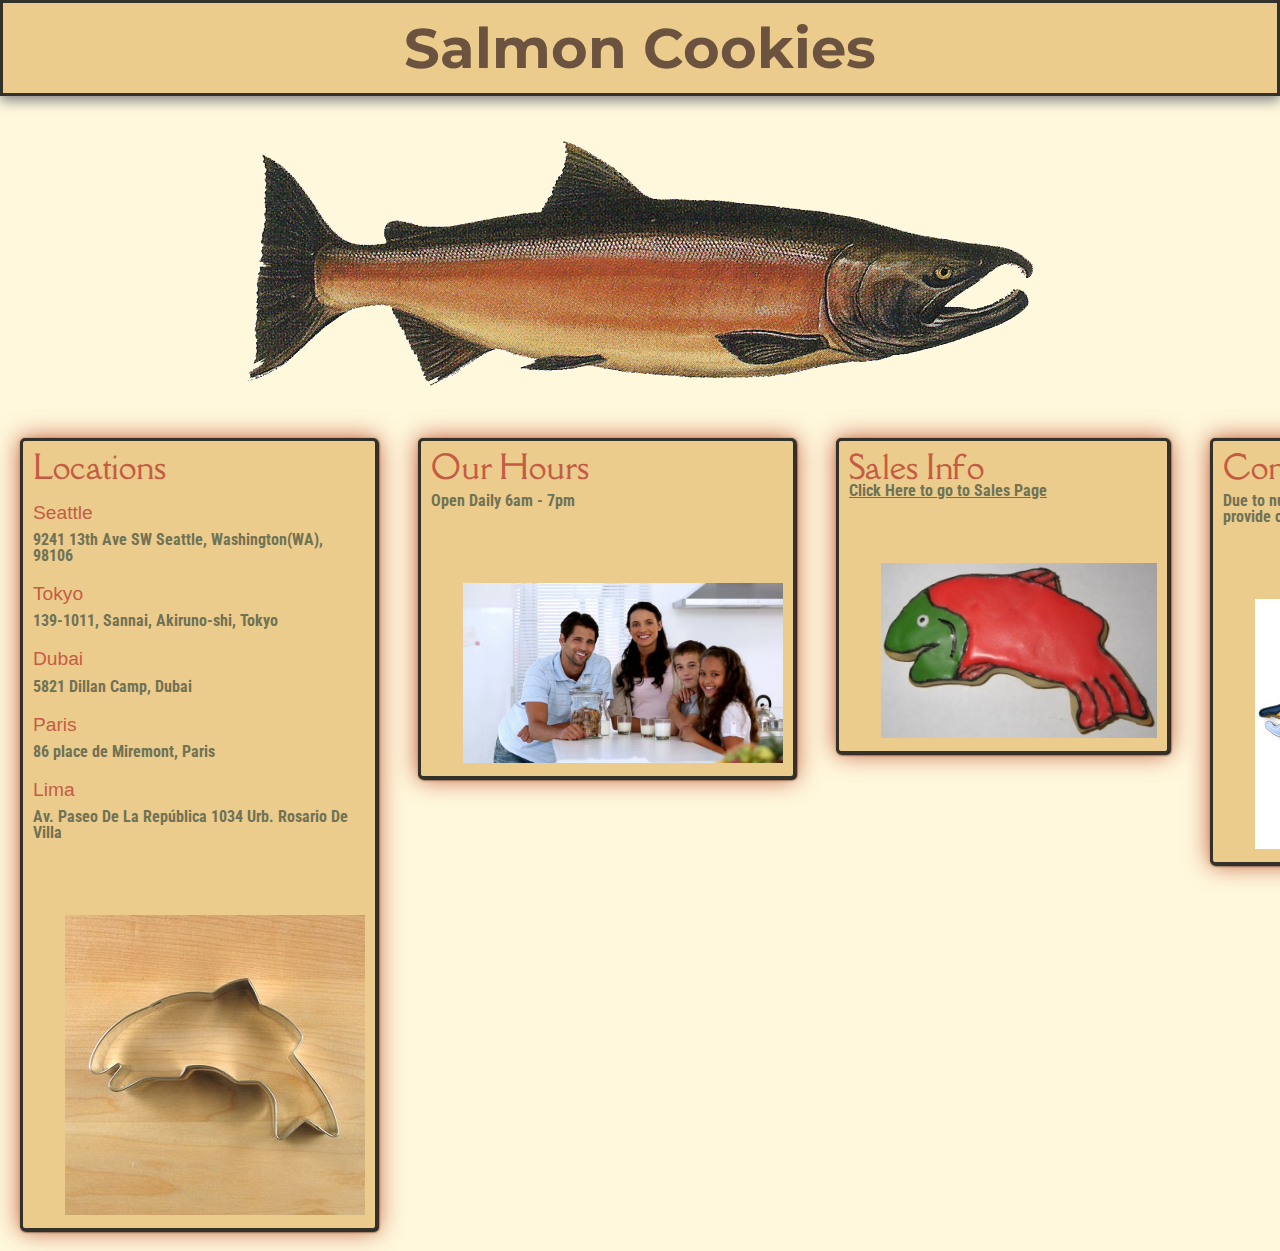
<file: index.html>
<!DOCTYPE html>
<html lang="en">

<head>
    <link href="css/reset.css" type="text/css" rel="stylesheet" />
    <link href="css/style.css" type="text/css" rel="stylesheet" />
    <link rel="preconnect" href="https://fonts.gstatic.com">
    <!-- <link href="https://fonts.googleapis.com/css2?family=Montserrat:wght@100&display=swap" rel="stylesheet">
    <link rel="preconnect" href="https://fonts.gstatic.com"> -->
    <link
        href="https://fonts.googleapis.com/css2?family=Montserrat:wght@100&family=Roboto+Condensed:wght@300&display=swap"
        rel="stylesheet">
    <link rel="preconnect" href="https://fonts.gstatic.com">
    <link href="https://fonts.googleapis.com/css2?family=Della+Respira&display=swap" rel="stylesheet">
    <title>index Salmon Cookies</title>
</head>

<body>
    <header>
        <h1>Salmon Cookies</h1>
    </header>
    <img src="img/salmon.png" id="salmon">
    <main>
        <div id="boxProfiles">
            <article id="locations">
                <h2>Locations</h2>
                <h3>Seattle</h3>
                <p>9241 13th Ave SW Seattle, Washington(WA), 98106</p>
                <h3>Tokyo</h3>
                <p>139-1011, Sannai, Akiruno-shi, Tokyo</p>
                <h3>Dubai</h3>
                <p>5821 Dillan Camp, Dubai</p>
                <h3>Paris</h3>
                <p>86 place de Miremont, Paris</p>
                <h3>Lima</h3>
                <p>Av. Paseo De La República 1034 Urb. Rosario De Villa</p>
                <img src="img/cutter.jpeg" id="imgCutter">
            </article>
            <article id="hours">
                <h2>Our Hours</h2>
                <p>Open Daily 6am - 7pm</p>
                <img src="img/family.jpg" id="imgFamily">
            </article>
            <article id="salesinfo">
                <h2>Sales Info</h2>
                <a href="sales.html">Click Here to go to Sales Page</a>
                <img src="img/frosted-cookie.jpg" id="imgCookie">
            </article>
            <article id="contact">
                <h2>Contact Info</h2>
                <p>Due to numerous DoS attacks, we no longer provide contact info </p>
                <img src="img/fish.jpg" id="imgFish">
            </article>
        </div>
    </main>

</body>

</html>
</file>
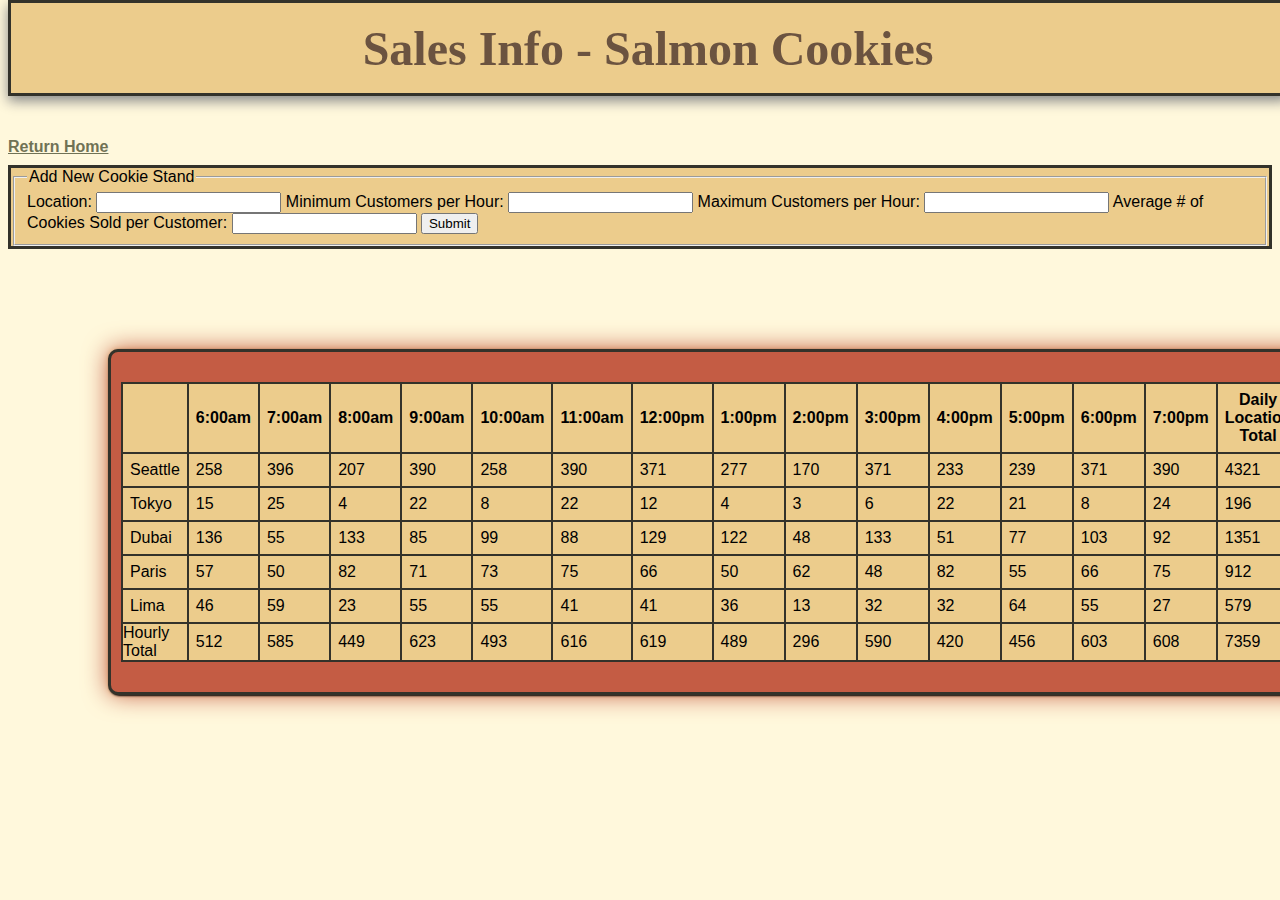
<file: sales.html>
<!DOCTYPE html>
<html lang="en">

<head>
    <title>Sales Info - Salmon Cookies</title>
    <link href="css/style.css" type="text/css" rel="stylesheet" />
</head>

<body>
    <header>
        <h1 id ="salesInfo">Sales Info - Salmon Cookies</h1>
    </header>
    <main>
        <div id="returnHome">
            <a href="index.html">Return Home</a>
        </div>
        <form id="cookie-form">
            <fieldset>
                <legend>Add New Cookie Stand</legend>
                <label for="newStandLocation">Location: </label>
                <input name="newStandLocation" type="text" required="required"/>
                <label for="newStandMinCookies">Minimum Customers per Hour: </label>
                <input name="newStandMinCookies" type="text" />
                <label for="newStandMaxCookies">Maximum Customers per Hour: </label>
                <input name="newStandMaxCookies" type="text" />
                <label for="avgCookiesSold">Average # of Cookies Sold per Customer: </label>
                <input name="avgCookiesSold" type="text" />
                <button type="submit">Submit</button>
            </fieldset>
        </form>
        <div id="store-container">
        </div>
    </main>
    <footer>
    </footer>
    <script src="js/app.js"></script>
</body>

</html>
</file>
<file: css/style.css>
* {
  font-family: Tahoma, sans-serif;
  align-items: center;
  box-sizing: border-box;
}

body {
  background-color: cornsilk;
}

#store-container {
  display: flex;
}

header {
  font-family: 'Montserrat', sans-serif;
  color:rgb(107,83,64);
  font-size: 3.5rem;
  font-weight: bold;
  background-color: rgb(236,204,140);
  border: 3px solid rgb(51,50,42);
  display: flex;
  padding: 1rem;
  justify-content: space-between;
  /* align-items: center; */
  position: fixed;
  width: 100%;
  top: 0;
  height: 6rem;
  /* box shadow learned on w3Schools */
  box-shadow: 0px 5px 12px #888888;
}

h1 {
  margin: auto;
}

#salmon {
  display: flex;
  margin-top: 140px ;
  margin-left: auto;
  margin-right: auto;
  margin-bottom: 2rem;
}

#boxProfiles {
  display: flex;
  align-items: flex-start;
  
}

#boxProfiles article {
  flex: 1;
  margin: 20px;
  background-color: rgb(236,204,140);
  padding: 10px;
  border: 2px solid rgb(241, 202, 154);
  border-radius: 5px;
  border: 3px solid rgb(51,50,42);
  color: rgb(196,92,68);
  box-shadow: 1px 1px 2px black, 0 0 25px rgb(196,92,68), 0 0 5px rgb(236,204,140);
}

#boxProfiles h3 {
  margin-top: 20px;
  font-size: 1.2rem;
}

#boxProfiles p, a {
  /* color: rgb(51,50,42); */
  color: rgb(112,114,85);
  font-size: 1rem;
  margin-top: 10px;
  margin-bottom: 10px;
  font-family: 'Roboto Condensed', sans-serif;
  font-weight: bold;
}

#boxProfiles img {
  margin-top: 4rem;
  max-width: 20rem;
  /* max-height: 15rem; */
  margin-left: 2rem;
  /* margin-right: auto; */
}

main h2 {
  font-size: 2rem;
  font-family: 'Della Respira', serif;
}

#salesInfo {
  font-size: 3rem;
  font-family: 'Della Respira', serif;
  align-items: center;
  margin: auto;
}


/* table below */

#returnHome {
  font-size: 3.5rem;
  margin-top: 100px;
}

#store-container article {
  flex: 1;
  margin: 100px;
  background-color: rgb(196,92,68);
  padding: 10px;
  border-radius: 10px;
  border: 3px solid rgb(51,50,42);
  box-shadow: 1px 1px 2px black, 0 0 25px rgb(196,92,68), 0 0 5px rgb(236,204,140);
  
}

table, th, td, tr {
  border: 2px solid rgb(51,50,42);
  background-color: rgb(236,204,140);
  font-family: 'Roboto Condensed', sans-serif;
  padding: 7px;
}

table {
  width: 100%;
  border-collapse: collapse;
  margin: 20px auto;
  background-color: white;
}

#cookie-form {
  background-color: rgb(236,204,140);
  border: 3px solid rgb(51,50,42);
  
}
</file>
